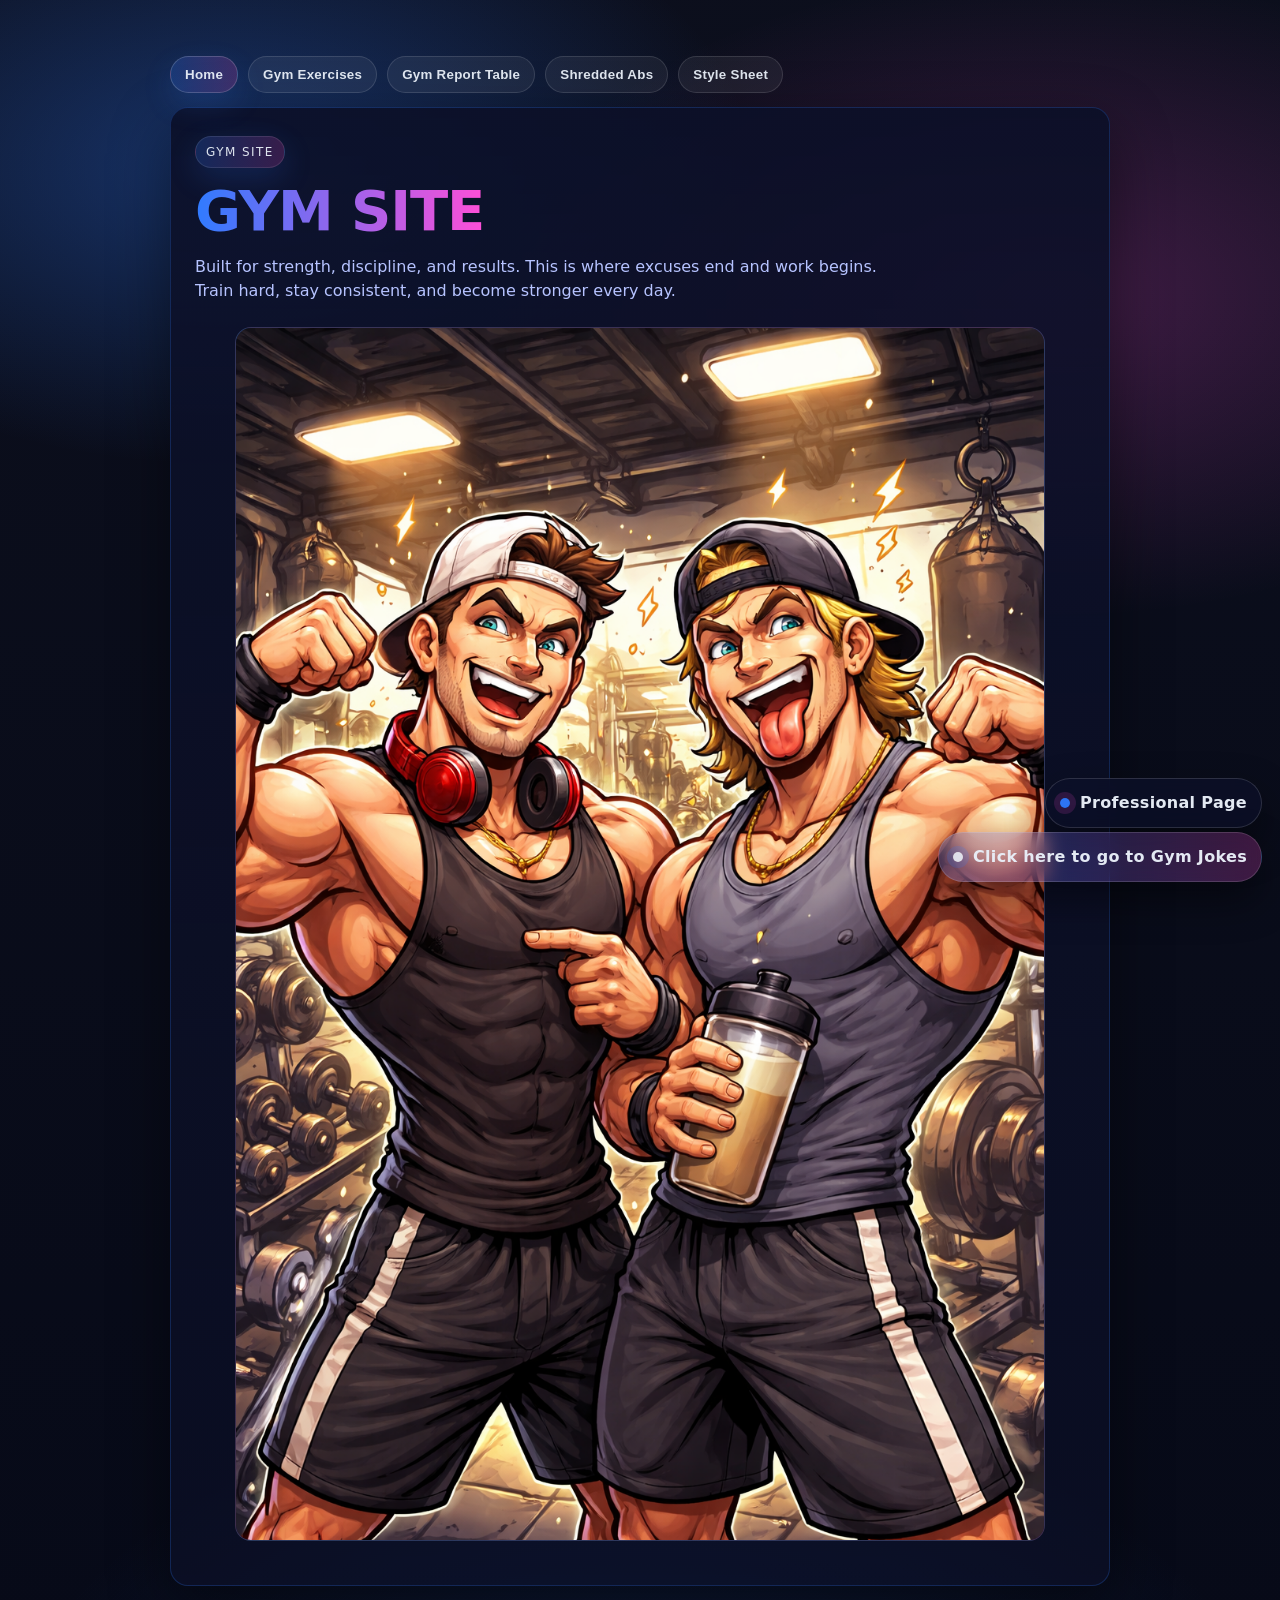
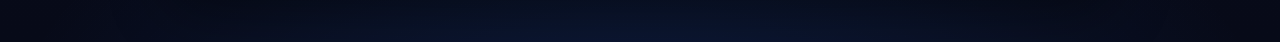
<file: Isaac'sFolder/index.html>
<!doctype html>
<html lang="en">
  <head>
    <meta charset="UTF-8" />
    <meta name="viewport" content="width=device-width, initial-scale=1.0" />
    <title>Gym Site</title>
    <style>
      :root {
        --bg: #070a18;
        --card: rgba(12, 16, 40, 0.72);
        --text: #e8eef7;
        --muted: #b6c3ff;
        --blue: #2f7bff;
        --pink: #ff4fd8;
        --accent: var(--blue);
        --accent2: var(--pink);
      }

      * {
        box-sizing: border-box;
      }

      body {
        margin: 0;
        min-height: 100vh;
        color: var(--text);
        background: radial-gradient(900px 520px at 18% 10%, rgba(47, 123, 255, 0.34), transparent 58%),
          radial-gradient(900px 520px at 82% 18%, rgba(255, 79, 216, 0.22), transparent 62%),
          radial-gradient(1100px 700px at 50% 110%, rgba(47, 123, 255, 0.18), transparent 60%),
          linear-gradient(180deg, rgba(7, 10, 24, 0.98), rgba(7, 10, 24, 1));
        font-family: ui-sans-serif, system-ui, -apple-system, Segoe UI, Roboto, Helvetica, Arial, "Apple Color Emoji",
          "Segoe UI Emoji";
        line-height: 1.5;
      }

      .wrap {
        max-width: 980px;
        margin: 0 auto;
        padding: 56px 20px;
      }

      header {
        display: grid;
        gap: 14px;
        padding: 28px 24px;
        border: 1px solid rgba(47, 123, 255, 0.22);
        background: linear-gradient(180deg, rgba(12, 16, 40, 0.92), rgba(12, 16, 40, 0.62));
        border-radius: 18px;
        box-shadow: 0 20px 60px rgba(0, 0, 0, 0.45);
      }

      .tabs {
        display: flex;
        gap: 10px;
        margin-bottom: 14px;
        flex-wrap: wrap;
      }

      .tab {
        appearance: none;
        border: 1px solid rgba(255, 255, 255, 0.12);
        background: rgba(255, 255, 255, 0.06);
        color: rgba(232, 238, 247, 0.95);
        padding: 10px 14px;
        border-radius: 999px;
        font-weight: 700;
        letter-spacing: 0.02em;
        cursor: pointer;
        transition: transform 120ms ease, background 120ms ease, border-color 120ms ease;
      }

      .tab:hover {
        transform: translateY(-1px);
        border-color: rgba(47, 123, 255, 0.32);
        background: linear-gradient(90deg, rgba(47, 123, 255, 0.16), rgba(255, 79, 216, 0.12));
      }

      .tab[aria-selected="true"] {
        border-color: rgba(255, 255, 255, 0.18);
        background: linear-gradient(90deg, rgba(47, 123, 255, 0.22), rgba(255, 79, 216, 0.18));
        box-shadow: 0 12px 30px rgba(47, 123, 255, 0.16);
      }

      .panel[hidden] {
        display: none;
      }

      .cute-box {
        margin-top: 6px;
        padding: 16px 16px;
        border-radius: 16px;
        border: 1px solid rgba(255, 255, 255, 0.12);
        background: linear-gradient(180deg, rgba(255, 255, 255, 0.07), rgba(255, 255, 255, 0.03));
        box-shadow: inset 0 1px 0 rgba(255, 255, 255, 0.08);
      }

      .cute-box p {
        color: rgba(232, 238, 247, 0.9);
      }

      h2 {
        margin: 12px 0 6px;
        font-size: 22px;
        letter-spacing: -0.01em;
      }

      .workout {
        margin-top: 14px;
        padding: 16px 16px;
        border-radius: 16px;
        border: 1px solid rgba(47, 123, 255, 0.22);
        background: linear-gradient(180deg, rgba(12, 16, 40, 0.82), rgba(12, 16, 40, 0.55));
      }

      .workout h3 {
        margin: 14px 0 6px;
        font-size: 14px;
        letter-spacing: 0.12em;
        text-transform: uppercase;
        color: rgba(232, 238, 247, 0.9);
      }

      .workout ul {
        margin: 0;
        padding-left: 18px;
        color: rgba(232, 238, 247, 0.88);
      }

      .workout li {
        margin: 6px 0;
        color: rgba(232, 238, 247, 0.88);
      }

      .workout .note {
        margin-top: 12px;
        padding: 12px 12px;
        border-radius: 14px;
        border: 1px dashed rgba(255, 255, 255, 0.18);
        background: linear-gradient(90deg, rgba(47, 123, 255, 0.12), rgba(255, 79, 216, 0.1));
        color: rgba(232, 238, 247, 0.9);
      }

      .badge {
        width: fit-content;
        padding: 6px 10px;
        border-radius: 999px;
        font-size: 12px;
        letter-spacing: 0.12em;
        text-transform: uppercase;
        color: rgba(232, 238, 247, 0.95);
        background: linear-gradient(90deg, rgba(47, 123, 255, 0.22), rgba(255, 79, 216, 0.18));
        border: 1px solid rgba(255, 255, 255, 0.1);
        box-shadow: 0 10px 30px rgba(47, 123, 255, 0.18);
      }

      h1 {
        margin: 0;
        font-size: clamp(34px, 6vw, 56px);
        line-height: 1.05;
        letter-spacing: -0.02em;
        text-transform: uppercase;
      }

      h1 span {
        background: linear-gradient(90deg, var(--accent), var(--accent2));
        -webkit-background-clip: text;
        background-clip: text;
        color: transparent;
      }

      p {
        margin: 0;
        max-width: 70ch;
        color: var(--muted);
        font-size: 16px;
      }

      .art {
        margin-top: 10px;
        border-radius: 16px;
        overflow: hidden;
        border: 1px solid rgba(255, 255, 255, 0.1);
        background: linear-gradient(135deg, rgba(47, 123, 255, 0.18), rgba(255, 79, 216, 0.12));
      }

      .art svg {
        display: block;
        width: 100%;
        height: auto;
      }

      .art img {
        display: block;
        width: 100%;
        height: auto;
      }

      .tableau-wrap {
        margin-top: 14px;
        border-radius: 16px;
        overflow: auto;
        border: 1px solid rgba(47, 123, 255, 0.22);
        background: linear-gradient(180deg, rgba(12, 16, 40, 0.82), rgba(12, 16, 40, 0.55));
      }

      .video-wrap {
        margin-top: 14px;
        border-radius: 16px;
        overflow: hidden;
        border: 1px solid rgba(47, 123, 255, 0.22);
        background: linear-gradient(180deg, rgba(12, 16, 40, 0.82), rgba(12, 16, 40, 0.55));
      }

      .video-wrap iframe {
        display: block;
        width: 100%;
        aspect-ratio: 16 / 9;
        height: auto;
        border: 0;
      }

      .jokes-fab {
        position: fixed;
        right: 18px;
        bottom: 18px;
        z-index: 9999;
        display: inline-flex;
        align-items: center;
        gap: 10px;
        padding: 12px 14px;
        border-radius: 999px;
        border: 1px solid rgba(255, 255, 255, 0.14);
        background: linear-gradient(90deg, rgba(47, 123, 255, 0.28), rgba(255, 79, 216, 0.22));
        color: rgba(232, 238, 247, 0.98);
        text-decoration: none;
        font-weight: 900;
        letter-spacing: 0.02em;
        box-shadow: 0 18px 40px rgba(0, 0, 0, 0.45);
        transition: transform 120ms ease, filter 120ms ease, border-color 120ms ease;
        backdrop-filter: blur(10px);
      }

      .jokes-fab:hover {
        transform: translateY(-2px);
        border-color: rgba(47, 123, 255, 0.4);
        filter: brightness(1.08);
      }

      .jokes-fab:focus-visible {
        outline: 3px solid rgba(47, 123, 255, 0.55);
        outline-offset: 4px;
      }

      .jokes-fab .dot {
        width: 10px;
        height: 10px;
        border-radius: 999px;
        background: rgba(232, 238, 247, 0.9);
        box-shadow: 0 0 0 6px rgba(47, 123, 255, 0.18);
        flex: 0 0 auto;
      }

      @media (max-width: 520px) {
        .jokes-fab {
          right: 12px;
          bottom: 12px;
          padding: 11px 12px;
          font-size: 14px;
        }
      }

      .pro-fab {
        position: fixed;
        right: 18px;
        bottom: 72px;
        z-index: 9999;
        display: inline-flex;
        align-items: center;
        gap: 10px;
        padding: 12px 14px;
        border-radius: 999px;
        border: 1px solid rgba(255, 255, 255, 0.14);
        background: rgba(12, 16, 40, 0.78);
        color: rgba(232, 238, 247, 0.98);
        text-decoration: none;
        font-weight: 900;
        letter-spacing: 0.02em;
        box-shadow: 0 18px 40px rgba(0, 0, 0, 0.45);
        transition: transform 120ms ease, filter 120ms ease, border-color 120ms ease;
        backdrop-filter: blur(10px);
      }

      .pro-fab:hover {
        transform: translateY(-2px);
        border-color: rgba(47, 123, 255, 0.35);
        filter: brightness(1.08);
      }

      .pro-fab:focus-visible {
        outline: 3px solid rgba(47, 123, 255, 0.55);
        outline-offset: 4px;
      }

      .pro-fab .dot {
        width: 10px;
        height: 10px;
        border-radius: 999px;
        background: rgba(47, 123, 255, 0.95);
        box-shadow: 0 0 0 6px rgba(255, 79, 216, 0.14);
        flex: 0 0 auto;
      }

      @media (max-width: 520px) {
        .pro-fab {
          right: 12px;
          bottom: 64px;
          padding: 11px 12px;
          font-size: 14px;
        }
      }
    </style>
  </head>
  <body>
    <a class="pro-fab" href="startbootstrap-resume-gh-pages/Resume.html" aria-label="Open Professional Page">
      <span class="dot" aria-hidden="true"></span>
      Professional Page
    </a>
    <a class="jokes-fab" href="jokes.html" aria-label="Go to Gym Jokes">
      <span class="dot" aria-hidden="true"></span>
      Click here to go to Gym Jokes
    </a>
    <main class="wrap">
      <nav class="tabs" aria-label="Site tabs">
        <button class="tab" type="button" data-tab="home" aria-selected="true">Home</button>
        <button class="tab" type="button" data-tab="exercises" aria-selected="false">Gym Exercises</button>
        <button class="tab" type="button" data-tab="report" aria-selected="false">Gym Report Table</button>
        <button class="tab" type="button" data-tab="abs" aria-selected="false">Shredded Abs</button>
        <button class="tab" type="button" data-tab="style" aria-selected="false">Style Sheet</button>
      </nav>

      <section class="panel" data-panel="home">
        <header>
          <div class="badge">Gym Site</div>
          <h1><span>Gym Site</span></h1>
          <p>
            Built for strength, discipline, and results. This is where excuses end and work begins. Train hard, stay
            consistent, and become stronger every day.
          </p>
          <figure class="art">
            <img src="hero.png" alt="Two gym bros flexing" />
          </figure>
        </header>
      </section>

      <section class="panel" data-panel="exercises" hidden>
        <header>
          <div class="badge">Gym Exercises</div>
          <h1><span>Gym Exercises</span></h1>
          <div class="cute-box">
            <p>
              Built for strength, discipline, and results. This is where excuses end and work begins. Train hard, stay
              consistent, and become stronger every day.
            </p>
          </div>
          <section class="workout" aria-label="Chest Day Workout">
            <h2>Chest Day Workout</h2>

            <h3>Warm-up</h3>
            <ul>
              <li>5–10 minutes light cardio</li>
              <li>2–3 light sets of bench press</li>
            </ul>

            <h3>Main lifts</h3>
            <ul>
              <li>Flat Barbell Bench Press – 4 sets of 5–8 reps</li>
              <li>Incline Dumbbell Press – 3 sets of 8–10 reps</li>
            </ul>

            <h3>Accessory work</h3>
            <ul>
              <li>Dumbbell Flys – 3 sets of 10–12 reps</li>
              <li>Chest Dips (lean forward) – 3 sets to failure</li>
            </ul>

            <h3>Finisher</h3>
            <ul>
              <li>Cable Crossovers – 3 sets of 12–15 reps</li>
              <li>Push-ups – 2 sets to failure</li>
            </ul>

            <div class="note">
              <strong>Rest time:</strong> 60–90 seconds between sets (longer for heavy bench sets)<br />
              <strong>Focus:</strong> Controlled movement, full range of motion, squeeze chest at the top of every rep
            </div>
          </section>
          <section class="workout" aria-label="Leg Day Workout">
            <h2>Leg Day Workout</h2>

            <h3>Warm-up</h3>
            <ul>
              <li>5–10 minutes light cardio (bike, treadmill, or incline walk)</li>
              <li>Bodyweight squats + lunges to activate legs</li>
            </ul>

            <h3>Main lifts</h3>
            <ul>
              <li>Barbell Back Squat – 4 sets of 5–8 reps</li>
              <li>Romanian Deadlift – 3 sets of 6–10 reps</li>
            </ul>

            <h3>Quad focus</h3>
            <ul>
              <li>Leg Press – 3 sets of 10–12 reps</li>
              <li>Walking Lunges – 3 sets of 10–12 steps each leg</li>
            </ul>

            <h3>Hamstrings &amp; glutes</h3>
            <ul>
              <li>Lying or Seated Leg Curl – 3 sets of 10–12 reps</li>
              <li>Hip Thrusts – 3 sets of 8–12 reps</li>
            </ul>

            <h3>Calves</h3>
            <ul>
              <li>Standing Calf Raises – 4 sets of 12–15 reps</li>
              <li>Seated Calf Raises – 3 sets of 12–15 reps</li>
            </ul>

            <h3>Finisher (optional)</h3>
            <ul>
              <li>Bodyweight squats – 2 sets to failure</li>
            </ul>

            <div class="note">
              <strong>Rest time:</strong> 60–90 seconds between sets (2–3 min for heavy squats)<br />
              <strong>Focus:</strong> Deep range of motion, controlled tempo, drive through heels and stay consistent with
              form
            </div>
          </section>
        </header>
      </section>

      <section class="panel" data-panel="report" hidden>
        <header>
          <div class="badge">Gym Report</div>
          <h1><span>Gym Report Table</span></h1>
          <div class="tableau-wrap" aria-label="Gym report table">
            <div class="tableauPlaceholder" id="viz1776374319915" style="position: relative">
              <noscript>
                <a href="#"
                  ><img
                    alt="Gym Report "
                    src="https://public.tableau.com/static/images/Gy/GymReport/Dashboard1/1_rss.png"
                    style="border: none"
                /></a>
              </noscript>
              <object class="tableauViz" style="display: none">
                <param name="host_url" value="https%3A%2F%2Fpublic.tableau.com%2F" />
                <param name="embed_code_version" value="3" />
                <param name="site_root" value="" />
                <param name="name" value="GymReport/Dashboard1" />
                <param name="tabs" value="no" />
                <param name="toolbar" value="yes" />
                <param name="static_image" value="https://public.tableau.com/static/images/Gy/GymReport/Dashboard1/1.png" />
                <param name="animate_transition" value="yes" />
                <param name="display_static_image" value="yes" />
                <param name="display_spinner" value="yes" />
                <param name="display_overlay" value="yes" />
                <param name="display_count" value="yes" />
                <param name="language" value="en-US" />
              </object>
            </div>
            <script type="text/javascript">
              var divElement = document.getElementById("viz1776374319915");
              var vizElement = divElement.getElementsByTagName("object")[0];
              if (divElement.offsetWidth > 800) {
                vizElement.style.width = "1150px";
                vizElement.style.height = "727px";
              } else if (divElement.offsetWidth > 500) {
                vizElement.style.width = "1150px";
                vizElement.style.height = "727px";
              } else {
                vizElement.style.width = "100%";
                vizElement.style.height = "3027px";
              }
              var scriptElement = document.createElement("script");
              scriptElement.src = "https://public.tableau.com/javascripts/api/viz_v1.js";
              vizElement.parentNode.insertBefore(scriptElement, vizElement);
            </script>
          </div>
        </header>
      </section>

      <section class="panel" data-panel="abs" hidden>
        <header>
          <div class="badge">Abs</div>
          <h1><span>Shredded Abs</span></h1>
          <div class="video-wrap" aria-label="Shredded abs video">
            <iframe
              src="https://www.youtube.com/embed/Ta8_ASDu9yk?si=tDPAkp1iRk6PGLS1"
              title="YouTube video player"
              allow="accelerometer; autoplay; clipboard-write; encrypted-media; gyroscope; picture-in-picture; web-share"
              referrerpolicy="strict-origin-when-cross-origin"
              allowfullscreen
            ></iframe>
          </div>
        </header>
      </section>

      <section class="panel" data-panel="style" hidden>
        <header>
          <div class="badge">Design</div>
          <h1><span>Style Sheet</span></h1>

          <section class="workout" aria-label="Layout Blocks">
            <h2>1. The Layout Blocks (Three New Divs)</h2>
            <p>
              Instead of everything flowing in one long line, we will use three specific containers to group your
              information:
            </p>
            <ul>
              <li>
                <strong>The Navigation Sidebar:</strong> A vertical or top-aligned box that holds your menu buttons,
                keeping them separate from the workout details.
              </li>
              <li>
                <strong>The Main Content Stage:</strong> A large, centered “glass” container that holds the specific
                workout text or reports you are viewing.
              </li>
              <li>
                <strong>The Focus Callout:</strong> A specialized box at the bottom of the page designed to highlight the
                “Note” and “Rest Time” sections.
              </li>
            </ul>
          </section>

          <section class="workout" aria-label="Custom Stylesheet Design">
            <h2>2. The Custom Stylesheet Design</h2>
            <p>Your scratch-built stylesheet will define the look of the site through these four key rules:</p>

            <h3>Font family</h3>
            <p>
              The site will use a modern sans-serif system font. This removes the “old web” look and makes the text look
              like a professional fitness app—sharp, clean, and easy to read while moving.
            </p>

            <h3>Font color</h3>
            <p>
              We will use a high-contrast palette. The background will be a dark ink color, while the main text will be a
              soft ghost white. This ensures you can read your reps and sets even in a bright gym environment.
            </p>

            <h3>Header styling</h3>
            <p>
              All main titles will be styled in bold uppercase with a blue gradient. This makes the name of the workout
              (like “CHEST DAY”) stand out as the most important piece of information on the screen.
            </p>

            <h3>Container borders</h3>
            <p>
              The containers will use glow borders. Instead of plain black lines, the edges of your content boxes will
              have a thin, translucent blue glow to give the site a high-tech, “cyber-gym” feel.
            </p>
          </section>

          <section class="workout" aria-label="Visual Summary">
            <h2>3. Visual Summary</h2>
            <p>
              The final result will look like a structured dashboard. The Sidebar handles the navigation, the Main Stage
              displays your exercises in clean white text, and the Focus Callout uses a bright accent color to make sure
              you don't forget to rest between sets.
            </p>
          </section>
        </header>
      </section>
    </main>
    <script>
      const tabs = Array.from(document.querySelectorAll(".tab"));
      const panels = new Map(Array.from(document.querySelectorAll("[data-panel]")).map((p) => [p.dataset.panel, p]));

      function setTab(next) {
        for (const tab of tabs) tab.setAttribute("aria-selected", String(tab.dataset.tab === next));
        for (const [key, panel] of panels) panel.hidden = key !== next;
      }

      for (const tab of tabs) tab.addEventListener("click", () => setTab(tab.dataset.tab));
    </script>
  </body>
</html>
</file>
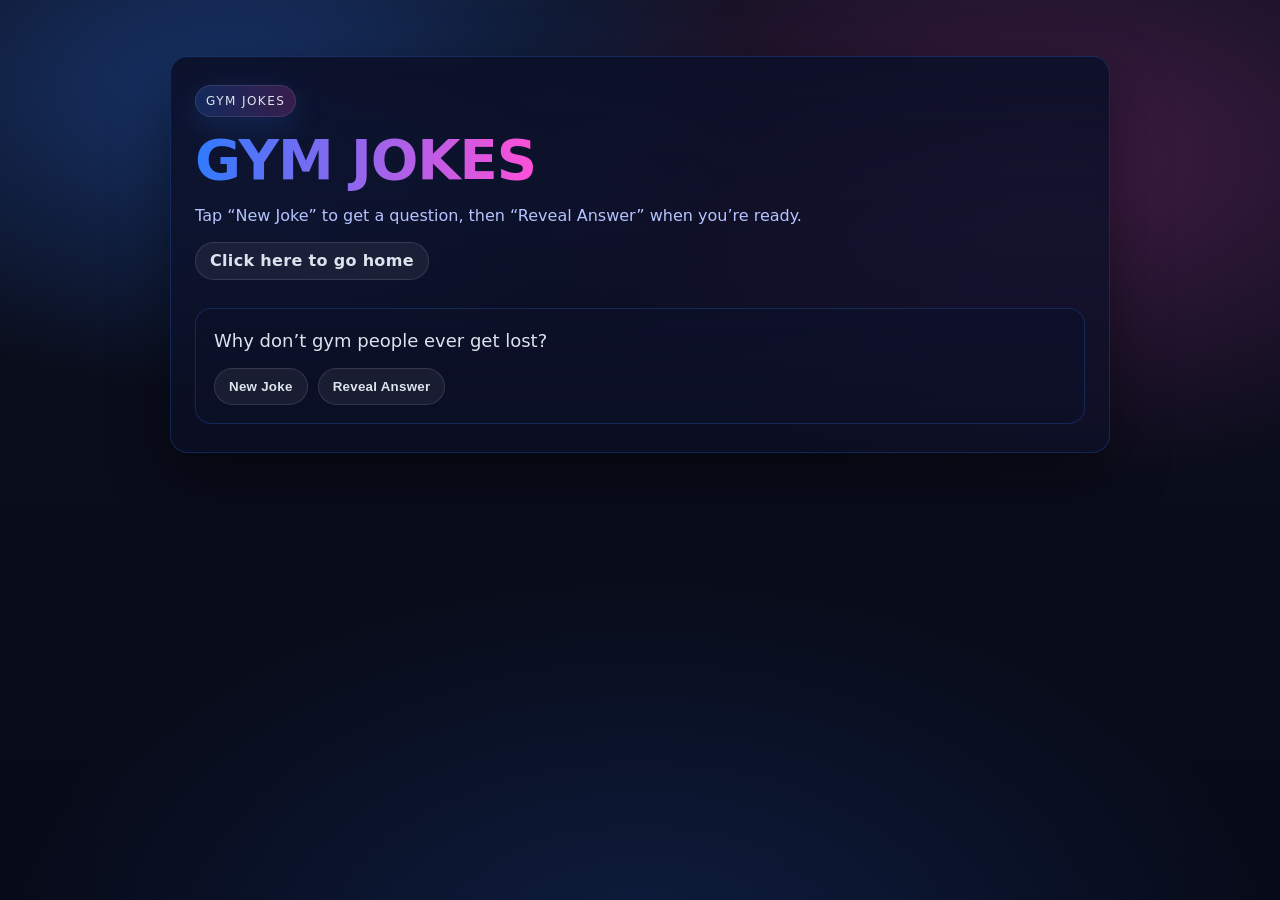
<file: jokes.html>
<!doctype html>
<html lang="en">
  <head>
    <meta charset="UTF-8" />
    <meta name="viewport" content="width=device-width, initial-scale=1.0" />
    <title>Gym Jokes</title>
    <style>
      :root {
        --bg: #070a18;
        --card: rgba(12, 16, 40, 0.72);
        --text: #e8eef7;
        --muted: #b6c3ff;
        --blue: #2f7bff;
        --pink: #ff4fd8;
      }

      * {
        box-sizing: border-box;
      }

      body {
        margin: 0;
        min-height: 100vh;
        color: var(--text);
        background: radial-gradient(900px 520px at 18% 10%, rgba(47, 123, 255, 0.34), transparent 58%),
          radial-gradient(900px 520px at 82% 18%, rgba(255, 79, 216, 0.22), transparent 62%),
          radial-gradient(1100px 700px at 50% 110%, rgba(47, 123, 255, 0.18), transparent 60%),
          linear-gradient(180deg, rgba(7, 10, 24, 0.98), rgba(7, 10, 24, 1));
        font-family: ui-sans-serif, system-ui, -apple-system, Segoe UI, Roboto, Helvetica, Arial, "Apple Color Emoji",
          "Segoe UI Emoji";
        line-height: 1.5;
      }

      .wrap {
        max-width: 980px;
        margin: 0 auto;
        padding: 56px 20px;
      }

      header {
        display: grid;
        gap: 14px;
        padding: 28px 24px;
        border: 1px solid rgba(47, 123, 255, 0.22);
        background: linear-gradient(180deg, rgba(12, 16, 40, 0.92), rgba(12, 16, 40, 0.62));
        border-radius: 18px;
        box-shadow: 0 20px 60px rgba(0, 0, 0, 0.45);
      }

      .badge {
        width: fit-content;
        padding: 6px 10px;
        border-radius: 999px;
        font-size: 12px;
        letter-spacing: 0.12em;
        text-transform: uppercase;
        color: rgba(232, 238, 247, 0.95);
        background: linear-gradient(90deg, rgba(47, 123, 255, 0.22), rgba(255, 79, 216, 0.18));
        border: 1px solid rgba(255, 255, 255, 0.1);
        box-shadow: 0 10px 30px rgba(47, 123, 255, 0.18);
      }

      h1 {
        margin: 0;
        font-size: clamp(34px, 6vw, 56px);
        line-height: 1.05;
        letter-spacing: -0.02em;
        text-transform: uppercase;
      }

      h1 span {
        background: linear-gradient(90deg, var(--blue), var(--pink));
        -webkit-background-clip: text;
        background-clip: text;
        color: transparent;
      }

      p {
        margin: 0;
        max-width: 70ch;
        color: var(--muted);
        font-size: 16px;
      }

      .card {
        margin-top: 14px;
        padding: 18px 18px;
        border-radius: 16px;
        border: 1px solid rgba(47, 123, 255, 0.22);
        background: linear-gradient(180deg, rgba(12, 16, 40, 0.82), rgba(12, 16, 40, 0.55));
      }

      .joke {
        font-size: 18px;
        color: rgba(232, 238, 247, 0.95);
      }

      .answer {
        margin-top: 10px;
        padding: 12px 12px;
        border-radius: 14px;
        border: 1px dashed rgba(255, 255, 255, 0.18);
        background: linear-gradient(90deg, rgba(47, 123, 255, 0.12), rgba(255, 79, 216, 0.1));
        color: rgba(232, 238, 247, 0.95);
      }

      .answer[hidden] {
        display: none;
      }

      .actions {
        margin-top: 14px;
        display: flex;
        gap: 10px;
        flex-wrap: wrap;
      }

      button,
      .link-btn {
        appearance: none;
        border: 1px solid rgba(255, 255, 255, 0.12);
        background: rgba(255, 255, 255, 0.06);
        color: rgba(232, 238, 247, 0.95);
        padding: 10px 14px;
        border-radius: 999px;
        font-weight: 800;
        letter-spacing: 0.02em;
        cursor: pointer;
        transition: transform 120ms ease, background 120ms ease, border-color 120ms ease;
      }

      .link-btn {
        display: inline-flex;
        align-items: center;
        text-decoration: none;
        line-height: 1;
      }

      button:hover,
      .link-btn:hover {
        transform: translateY(-1px);
        border-color: rgba(47, 123, 255, 0.32);
        background: linear-gradient(90deg, rgba(47, 123, 255, 0.16), rgba(255, 79, 216, 0.12));
      }

      button:disabled {
        opacity: 0.6;
        cursor: not-allowed;
        transform: none;
      }
    </style>
  </head>
  <body>
    <main class="wrap">
      <header>
        <div class="badge">Gym Jokes</div>
        <h1><span>Gym Jokes</span></h1>
        <p>Tap “New Joke” to get a question, then “Reveal Answer” when you’re ready.</p>
        <p><a class="link-btn" href="index.html">Click here to go home</a></p>

        <section class="card" aria-label="Joke generator">
          <div class="joke" id="jokeQuestion" aria-live="polite"></div>
          <div class="answer" id="jokeAnswer" hidden></div>

          <div class="actions">
            <button type="button" id="newJoke">New Joke</button>
            <button type="button" id="revealAnswer">Reveal Answer</button>
          </div>
        </section>
      </header>
    </main>

    <script>
      const jokes = [
        {
          q: "Why did the dumbbell break up with the barbell?",
          a: 'Because it felt too “weighted” down.',
        },
        {
          q: "Why don’t gym people ever get lost?",
          a: "Because they always find their way back to the squat rack.",
        },
        {
          q: "Why did the treadmill feel sad?",
          a: "It was going nowhere in life.",
        },
        {
          q: "Why did the gym member bring string to the workout?",
          a: "To tie up loose ends… and maybe skip leg day.",
        },
        {
          q: "What’s a weightlifter’s favorite type of music?",
          a: "Heavy metal.",
        },
        {
          q: "Why did the protein shake go to therapy?",
          a: "It couldn’t handle being blended into everything.",
        },
        {
          q: "Why did the mirror break at the gym?",
          a: "It couldn’t handle the gains.",
        },
        {
          q: "Why don’t bodybuilders ever argue?",
          a: "They don’t want to strain themselves.",
        },
        {
          q: "What do you call a gym that never closes?",
          a: 'A “24/7 flex appeal.”',
        },
        {
          q: "Why did the gym bro bring a ladder?",
          a: "To take his workouts to the next level.",
        },
      ];

      const questionEl = document.getElementById("jokeQuestion");
      const answerEl = document.getElementById("jokeAnswer");
      const newBtn = document.getElementById("newJoke");
      const revealBtn = document.getElementById("revealAnswer");

      let current = null;

      function pickJoke() {
        let next = jokes[Math.floor(Math.random() * jokes.length)];
        if (jokes.length > 1 && current && next.q === current.q) {
          next = jokes[(jokes.indexOf(next) + 1) % jokes.length];
        }
        current = next;
        questionEl.textContent = current.q;
        answerEl.textContent = current.a;
        answerEl.hidden = true;
        revealBtn.textContent = "Reveal Answer";
      }

      function toggleAnswer() {
        if (!current) return;
        answerEl.hidden = !answerEl.hidden;
        revealBtn.textContent = answerEl.hidden ? "Reveal Answer" : "Hide Answer";
      }

      newBtn.addEventListener("click", pickJoke);
      revealBtn.addEventListener("click", toggleAnswer);

      pickJoke();
    </script>
  </body>
</html>
</file>
